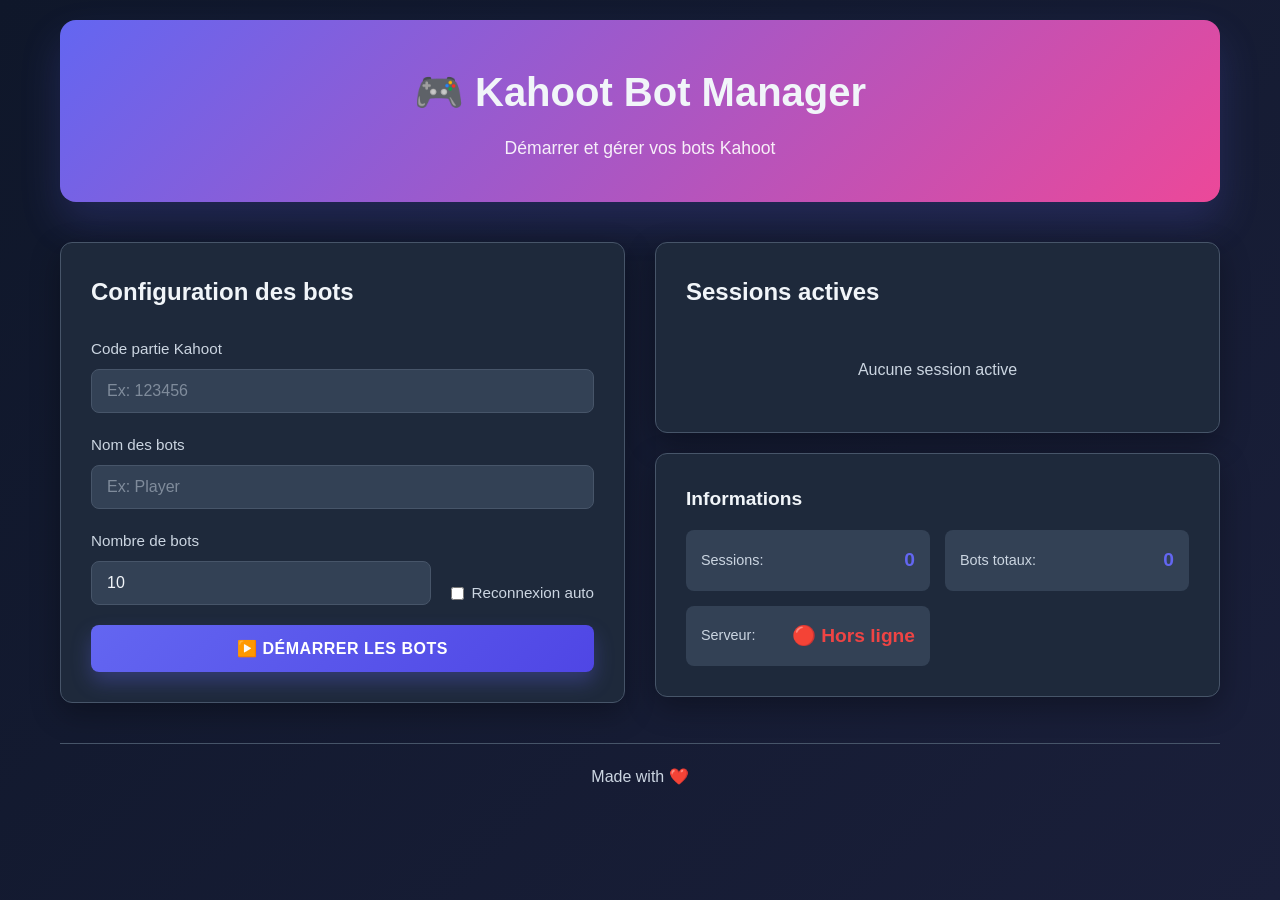
<file: index.html>
<!DOCTYPE html>
<html lang="fr">
<head>
    <meta charset="UTF-8">
    <meta name="viewport" content="width=device-width, initial-scale=1.0">
    <title>Kahoot Bot Manager</title>
    <style>
* {
    margin: 0;
    padding: 0;
    box-sizing: border-box;
}

:root {
    --primary: #6366f1;
    --primary-dark: #4f46e5;
    --secondary: #ec4899;
    --success: #10b981;
    --danger: #ef4444;
    --warning: #f59e0b;
    --bg: #0f172a;
    --bg-secondary: #1e293b;
    --bg-tertiary: #334155;
    --text: #f1f5f9;
    --text-secondary: #cbd5e1;
    --border: #475569;
}

body {
    font-family: -apple-system, BlinkMacSystemFont, 'Segoe UI', Roboto, Oxygen, Ubuntu, Cantarell, sans-serif;
    background: linear-gradient(135deg, var(--bg) 0%, #1a1f3a 100%);
    color: var(--text);
    min-height: 100vh;
    line-height: 1.6;
}

.container {
    max-width: 1200px;
    margin: 0 auto;
    padding: 20px;
}

.header {
    text-align: center;
    margin-bottom: 40px;
    padding: 40px 20px;
    background: linear-gradient(135deg, var(--primary) 0%, var(--secondary) 100%);
    border-radius: 16px;
    box-shadow: 0 20px 40px rgba(99, 102, 241, 0.2);
}

.header h1 {
    font-size: 2.5rem;
    margin-bottom: 10px;
    font-weight: 700;
}

.header p {
    color: rgba(255, 255, 255, 0.9);
    font-size: 1.1rem;
}

.main-content {
    display: grid;
    grid-template-columns: 1fr 1fr;
    gap: 30px;
    margin-bottom: 40px;
}

.form-section {
    grid-column: 1;
}

.status-section {
    grid-column: 2;
    display: flex;
    flex-direction: column;
    gap: 20px;
}

.form-card, .status-card, .info-card {
    background: var(--bg-secondary);
    border: 1px solid var(--border);
    border-radius: 12px;
    padding: 30px;
    box-shadow: 0 10px 30px rgba(0, 0, 0, 0.3);
    backdrop-filter: blur(10px);
}

h2 {
    font-size: 1.5rem;
    margin-bottom: 25px;
    color: var(--text);
}

h3 {
    font-size: 1.2rem;
    margin-bottom: 15px;
    color: var(--text);
}

.form-group {
    margin-bottom: 20px;
}

.form-row {
    display: grid;
    grid-template-columns: 1fr auto;
    gap: 20px;
    align-items: flex-end;
}

label {
    display: block;
    margin-bottom: 8px;
    color: var(--text-secondary);
    font-size: 0.95rem;
    font-weight: 500;
}

input[type="text"],
input[type="number"] {
    width: 100%;
    padding: 12px 15px;
    background: var(--bg-tertiary);
    border: 1px solid var(--border);
    border-radius: 8px;
    color: var(--text);
    font-size: 1rem;
    transition: all 0.3s ease;
}

input[type="text"]:focus,
input[type="number"]:focus {
    outline: none;
    border-color: var(--primary);
    box-shadow: 0 0 0 3px rgba(99, 102, 241, 0.1);
    background: rgba(99, 102, 241, 0.05);
}

input[type="text"]::placeholder,
input[type="number"]::placeholder {
    color: var(--text-secondary);
    opacity: 0.5;
}

.checkbox-group {
    display: flex;
    align-items: center;
}

.checkbox-group label {
    display: flex;
    align-items: center;
    margin-bottom: 0;
    cursor: pointer;
    gap: 8px;
}

.checkbox-group input[type="checkbox"] {
    width: auto;
    cursor: pointer;
    accent-color: var(--primary);
}

.btn {
    width: 100%;
    padding: 14px 24px;
    border: none;
    border-radius: 8px;
    font-size: 1rem;
    font-weight: 600;
    cursor: pointer;
    transition: all 0.3s ease;
    text-transform: uppercase;
    letter-spacing: 0.5px;
}

.btn-primary {
    background: linear-gradient(135deg, var(--primary) 0%, var(--primary-dark) 100%);
    color: white;
    box-shadow: 0 10px 20px rgba(99, 102, 241, 0.3);
}

.btn-primary:hover {
    transform: translateY(-2px);
    box-shadow: 0 15px 30px rgba(99, 102, 241, 0.4);
}

.btn-primary:active {
    transform: translateY(0);
}

.btn-primary:disabled {
    opacity: 0.5;
    cursor: not-allowed;
    transform: none;
}

.btn-danger {
    background: var(--danger);
    color: white;
    padding: 8px 12px;
    width: auto;
    font-size: 0.85rem;
}

.btn-danger:hover {
    background: #dc2626;
}

.status-list {
    display: flex;
    flex-direction: column;
    gap: 15px;
}

.session-item {
    background: var(--bg-tertiary);
    border-left: 4px solid var(--primary);
    padding: 15px;
    border-radius: 8px;
    display: flex;
    justify-content: space-between;
    align-items: center;
    animation: slideIn 0.3s ease;
}

@keyframes slideIn {
    from {
        opacity: 0;
        transform: translateX(-20px);
    }
    to {
        opacity: 1;
        transform: translateX(0);
    }
}

.session-info {
    flex: 1;
}

.session-id {
    font-weight: 600;
    color: var(--primary);
    margin-bottom: 4px;
}

.session-details {
    font-size: 0.9rem;
    color: var(--text-secondary);
}

.empty-state {
    text-align: center;
    color: var(--text-secondary);
    padding: 20px 0;
}

.info-grid {
    display: grid;
    grid-template-columns: repeat(2, 1fr);
    gap: 15px;
}

.info-item {
    background: var(--bg-tertiary);
    padding: 15px;
    border-radius: 8px;
    display: flex;
    justify-content: space-between;
    align-items: center;
}

.info-item .label {
    color: var(--text-secondary);
    font-size: 0.9rem;
}

.info-item .value {
    font-weight: 600;
    color: var(--primary);
    font-size: 1.2rem;
}

.footer {
    text-align: center;
    color: var(--text-secondary);
    padding: 20px 0;
    border-top: 1px solid var(--border);
}

.alert {
    padding: 15px 20px;
    border-radius: 8px;
    margin-bottom: 20px;
    animation: slideDown 0.3s ease;
}

@keyframes slideDown {
    from {
        opacity: 0;
        transform: translateY(-10px);
    }
    to {
        opacity: 1;
        transform: translateY(0);
    }
}

.alert-success {
    background: rgba(16, 185, 129, 0.1);
    border: 1px solid var(--success);
    color: var(--success);
}

.alert-error {
    background: rgba(239, 68, 68, 0.1);
    border: 1px solid var(--danger);
    color: var(--danger);
}

.alert-info {
    background: rgba(99, 102, 241, 0.1);
    border: 1px solid var(--primary);
    color: var(--primary);
}

.loading {
    display: inline-block;
    animation: spin 1s linear infinite;
}

@keyframes spin {
    from { transform: rotate(0deg); }
    to { transform: rotate(360deg); }
}

@media (max-width: 768px) {
    .main-content {
        grid-template-columns: 1fr;
    }

    .form-section {
        grid-column: 1;
    }

    .status-section {
        grid-column: 1;
    }

    .header h1 {
        font-size: 1.8rem;
    }

    .form-row {
        grid-template-columns: 1fr;
    }

    .info-grid {
        grid-template-columns: 1fr;
    }
}
    </style>
</head>
<body>
    <div class="container">
        <header class="header">
            <h1>🎮 Kahoot Bot Manager</h1>
            <p>Démarrer et gérer vos bots Kahoot</p>
        </header>

        <main class="main-content">
            <div class="form-section">
                <div class="form-card">
                    <h2>Configuration des bots</h2>
                    <form id="botForm">
                        <div class="form-group">
                            <label for="gamePin">Code partie Kahoot</label>
                            <input 
                                type="number" 
                                id="gamePin" 
                                placeholder="Ex: 123456"
                                required
                            >
                        </div>

                        <div class="form-group">
                            <label for="baseName">Nom des bots</label>
                            <input 
                                type="text" 
                                id="baseName" 
                                placeholder="Ex: Player"
                                required
                            >
                        </div>

                        <div class="form-row">
                            <div class="form-group">
                                <label for="nbBots">Nombre de bots</label>
                                <input 
                                    type="number" 
                                    id="nbBots" 
                                    min="1" 
                                    max="800"
                                    value="10"
                                    required
                                >
                            </div>

                            <div class="form-group checkbox-group">
                                <label>
                                    <input type="checkbox" id="autoReconnect">
                                    <span>Reconnexion auto</span>
                                </label>
                            </div>
                        </div>

                        <button type="submit" class="btn btn-primary">
                            ▶️ Démarrer les bots
                        </button>
                    </form>
                </div>
            </div>

            <div class="status-section">
                <div class="status-card">
                    <h2>Sessions actives</h2>
                    <div id="statusContainer" class="status-list">
                        <p class="empty-state">Aucune session active</p>
                    </div>
                </div>

                <div class="info-card">
                    <h3>Informations</h3>
                    <div id="infoContainer" class="info-grid">
                        <div class="info-item">
                            <span class="label">Sessions:</span>
                            <span class="value" id="sessionCount">0</span>
                        </div>
                        <div class="info-item">
                            <span class="label">Bots totaux:</span>
                            <span class="value" id="botsCount">0</span>
                        </div>
                        <div class="info-item">
                            <span class="label">Serveur:</span>
                            <span class="value" id="serverStatus">Vérification...</span>
                        </div>
                    </div>
                </div>
            </div>
        </main>

        <footer class="footer">
            <p>Made with ❤️</p>
        </footer>
    </div>

    <script>
const API_BASE = 'https://kahboot-backend.onrender.com';
const form = document.getElementById('botForm');
const statusContainer = document.getElementById('statusContainer');
const sessionCount = document.getElementById('sessionCount');
const botsCount = document.getElementById('botsCount');
const serverStatus = document.getElementById('serverStatus');

let totalBots = 0;
let activeSessions = {};

form.addEventListener('submit', async (e) => {
    e.preventDefault();
    
    const gamePin = document.getElementById('gamePin').value;
    const baseName = document.getElementById('baseName').value;
    const nbBots = parseInt(document.getElementById('nbBots').value);
    const autoReconnect = document.getElementById('autoReconnect').checked;

    const submitBtn = form.querySelector('button[type="submit"]');
    const originalText = submitBtn.textContent;
    submitBtn.disabled = true;
    submitBtn.innerHTML = '<span class="loading">⌛</span> Démarrage...';

    try {
        const formData = new FormData();
        formData.append('game_pin', gamePin);
        formData.append('base_name', baseName);
        formData.append('nb_bots', nbBots);
        formData.append('auto_reconnect', autoReconnect);

        const response = await fetch(`${API_BASE}/api/start`, {
            method: 'POST',
            body: formData
        });

        const data = await response.json();

        if (data.error) {
            showAlert(data.error, 'error');
        } else {
            showAlert(`✅ ${data.message}`, 'success');
            activeSessions[data.session_id] = {
                count: nbBots,
                gamePin: gamePin,
                baseName: baseName
            };
            totalBots += nbBots;
            updateStatus();
            form.reset();
        }
    } catch (error) {
        showAlert(`❌ Erreur: ${error.message}`, 'error');
    } finally {
        submitBtn.disabled = false;
        submitBtn.textContent = originalText;
    }
});

async function stopSession(sessionId) {
    if (!confirm('Arrêter cette session ?')) return;

    try {
        const response = await fetch(`${API_BASE}/api/stop/${sessionId}`, {
            method: 'GET'
        });

        const data = await response.json();

        if (data.status === 'stopped') {
            const bots = activeSessions[sessionId].count;
            totalBots -= bots;
            delete activeSessions[sessionId];
            updateStatus();
            showAlert(`✅ Session arrêtée`, 'success');
        }
    } catch (error) {
        showAlert(`❌ Erreur: ${error.message}`, 'error');
    }
}

function updateStatus() {
    const count = Object.keys(activeSessions).length;
    sessionCount.textContent = count;
    botsCount.textContent = totalBots;

    if (count === 0) {
        statusContainer.innerHTML = '<p class="empty-state">Aucune session active</p>';
    } else {
        statusContainer.innerHTML = Object.entries(activeSessions).map(([id, data]) => `
            <div class="session-item">
                <div class="session-info">
                    <div class="session-id">Session: ${id}</div>
                    <div class="session-details">
                        Code: ${data.gamePin} | Bots: ${data.count} | Nom: ${data.baseName}
                    </div>
                </div>
                <button class="btn btn-danger" onclick="stopSession('${id}')">Arrêter</button>
            </div>
        `).join('');
    }
}

function showAlert(message, type) {
    const alertDiv = document.createElement('div');
    alertDiv.className = `alert alert-${type}`;
    alertDiv.textContent = message;
    
    const container = document.querySelector('.form-card');
    container.insertBefore(alertDiv, container.firstChild);
    
    setTimeout(() => alertDiv.remove(), 4000);
}

async function checkServerStatus() {
    try {
        const response = await fetch(`${API_BASE}/health`, { method: 'GET' });
        if (response.ok) {
            serverStatus.textContent = '🟢 Connecté';
            serverStatus.style.color = 'var(--success)';
        } else {
            serverStatus.textContent = '🔴 Erreur';
            serverStatus.style.color = 'var(--danger)';
        }
    } catch (error) {
        serverStatus.textContent = '🔴 Hors ligne';
        serverStatus.style.color = 'var(--danger)';
    }
}

checkServerStatus();
setInterval(checkServerStatus, 30000);
    </script>
</body>
</html>
</file>
